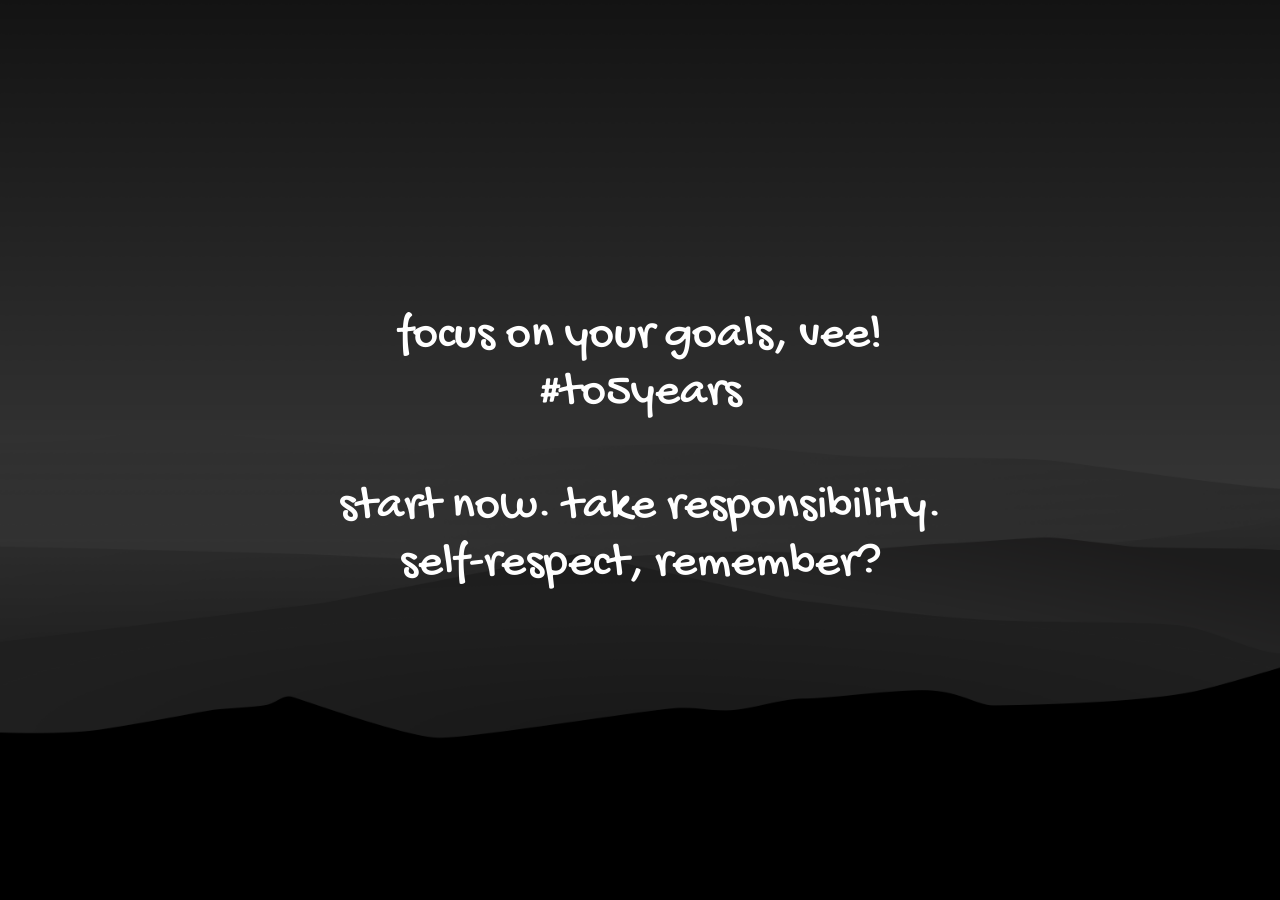
<file: index.html>
<!DOCTYPE html>
<html lang="en">
  <head>
    <meta charset="UTF-8" />
    <meta name="viewport" content="width=device-width, initial-scale=1.0" />
    <meta http-equiv="X-UA-Compatible" content="ie=edge" />
    <title>#to5years</title>
    <link rel="stylesheet" href="style.css" />
  </head>
  <body>
    <div class="main">
      <p>
        focus on your goals, vee! #to5years
        <br />
        <br />
        start now. take responsibility.
        <br />
        self-respect, remember?
      </p>
    </div>
  </body>
</html>
</file>
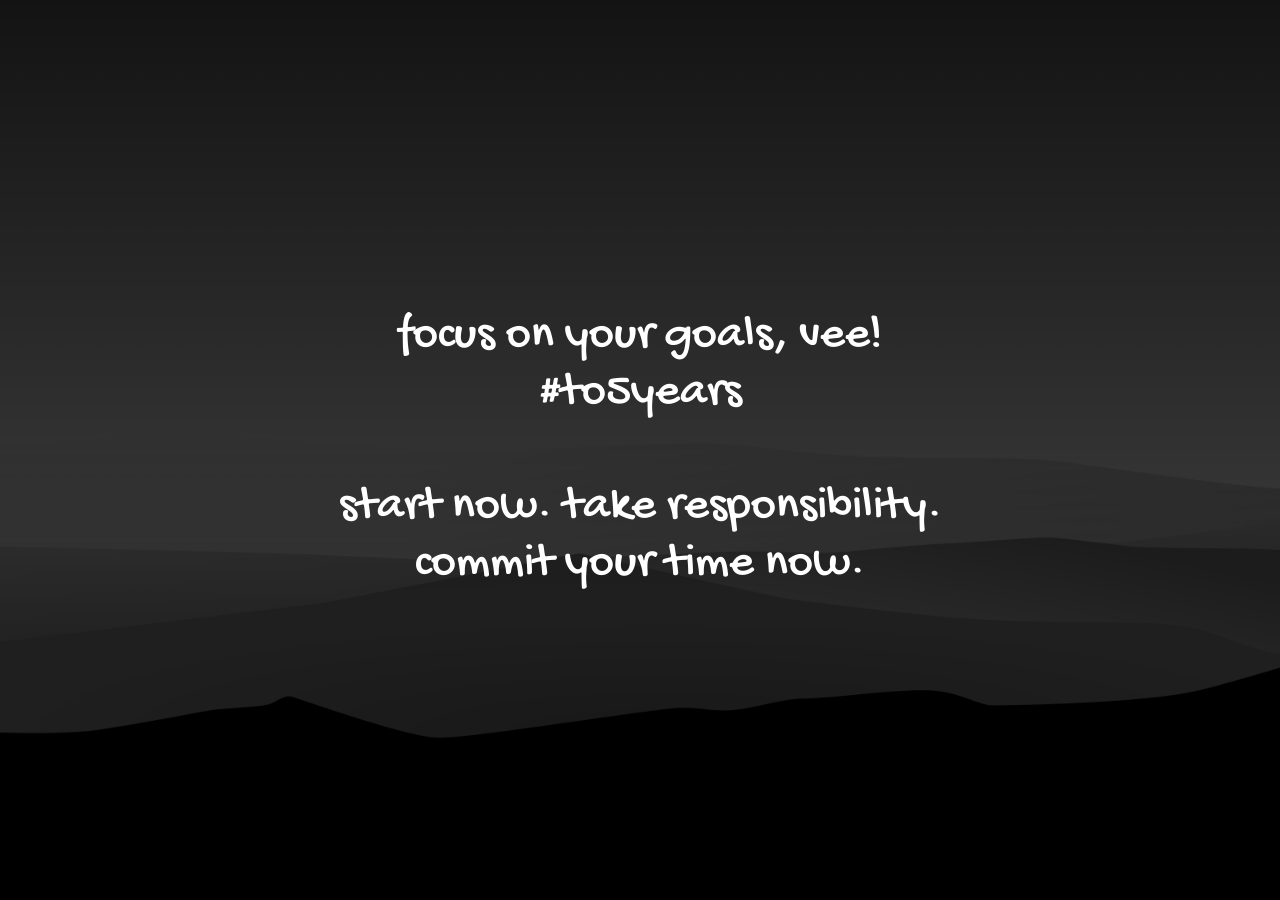
<file: page.html>
<!DOCTYPE html>
<html lang="en">
  <head>
    <meta charset="UTF-8" />
    <meta name="viewport" content="width=device-width, initial-scale=1.0" />
    <meta http-equiv="X-UA-Compatible" content="ie=edge" />
    <title>#to5years</title>
    <link rel="stylesheet" href="style.css" />
  </head>
  <body>
    <div class="main">
      <p>
        focus on your goals, vee! #to5years
        <br />
        <br />
        start now. take responsibility. commit your time now.
      </p>
    </div>
  </body>
</html>
</file>
<file: style.css>
@import url("https://fonts.googleapis.com/css2?family=Gochi+Hand&display=swap");

body,
html {
  height: auto;
  width: auto;
  background-image: url(../178385.png);
  background-repeat: no-repeat;
  background-attachment: fixed;
  background-size: cover;
}

div {
  position: absolute;
  left: 50%;
  top: 50%;
  transform: translate(-50%, -50%);
  border: transparent;
  padding: 10px;
}

p {
  font-family: "Gochi Hand", cursive;
  font-size: 3em;
  color: white;
  display: flex;
  text-align: center;
  vertical-align: middle;
  margin: auto;
}
</file>
